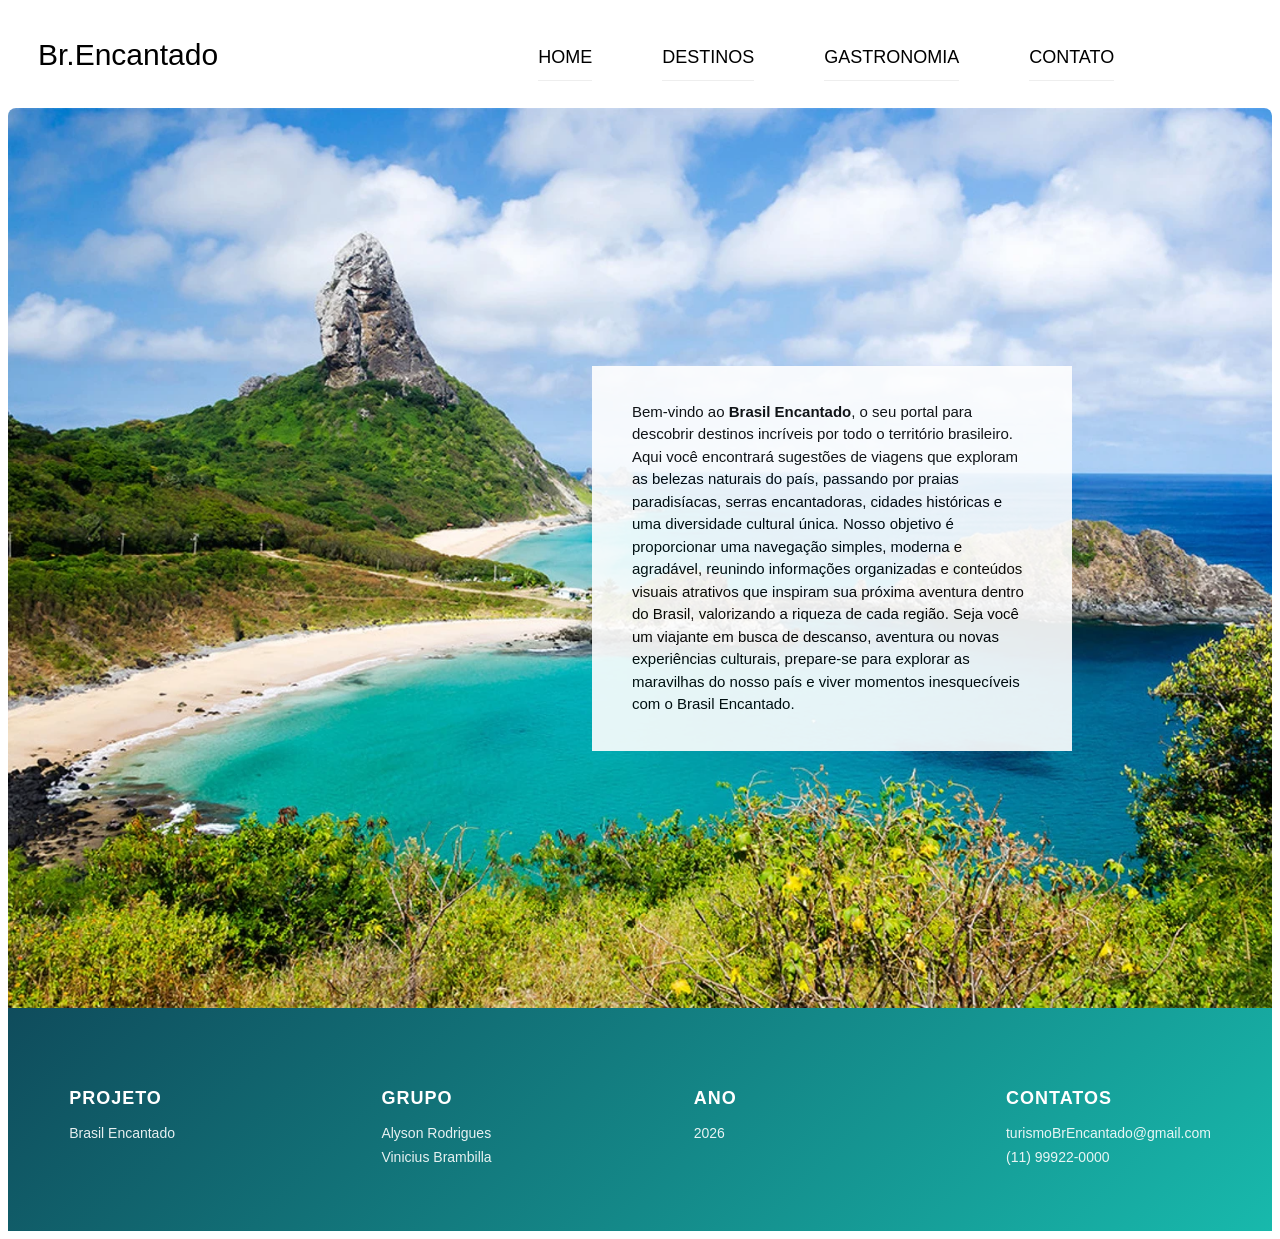
<file: index.html>
<!DOCTYPE html>
<html lang="Pt-Br">
<head>
    <meta charset="UTF-8">
    <meta name="viewport" content="width=device-width, initial-scale=1.0">
    <link rel="stylesheet" href="style.css">
    <link rel="shortcut icon" href="img/Brasil encantado foto.png" type="image/x-icon">
    <title>Brasil Encantado</title>

</head>
<body>
    
  
<header class="nav">
    <div class="topo">
        <p class="logotipo">Br.Encantado</p>
        <input type="checkbox" id="menu-toggle">
        <label for="menu-toggle" class="menu-icon">
            ☰
        </label>
        <nav class="menu">
            <a href="index.html">Home</a>
            <a href="destinos.html">Destinos</a>
            <a href="gastronomia.html">Gastronomia</a>
            <a href="contatos.html">Contato</a>
        </nav>
    </div>
</header>
    
    

    <main class="main">
        <div class="começo">
            <p class="Paintro">Bem-vindo ao <strong>Brasil Encantado</strong>, o seu portal para descobrir destinos incríveis por todo o território brasileiro. Aqui você encontrará sugestões de viagens que exploram as belezas naturais do país, passando por praias paradisíacas, serras encantadoras, cidades históricas e uma diversidade cultural única.

            Nosso objetivo é proporcionar uma navegação simples, moderna e agradável, reunindo informações organizadas e conteúdos visuais atrativos que inspiram sua próxima aventura dentro do Brasil, valorizando a riqueza de cada região.

            Seja você um viajante em busca de descanso, aventura ou novas experiências culturais, prepare-se para explorar as maravilhas do nosso país e viver momentos inesquecíveis com o Brasil Encantado.</p>
        </div>
    </main>
        

    <footer class="footer">
        <div class="divfoo">
            <h5>Projeto</h5>
            <ul>
            <li>Brasil Encantado</li>
            </ul>
        </div>

        <div class="divfoo">    
            <h5>Grupo</h5>
            <ul>
            <li>Alyson Rodrigues</li>
            <li>Vinicius Brambilla</li>
            </ul>
        </div>  
         
        <div class="divfoo">
            <h5 class="ano">Ano</h5>
            <ul>
            <li>2026</li>
            </ul>
        </div>

        <div class="divfoo">
            <h5>Contatos</h5>
            <ul>
            <li>turismoBrEncantado@gmail.com</li>
            <li>(11) 99922-0000</li>
            </ul>
        </div>
    </footer>
</body>
</html>
</file>
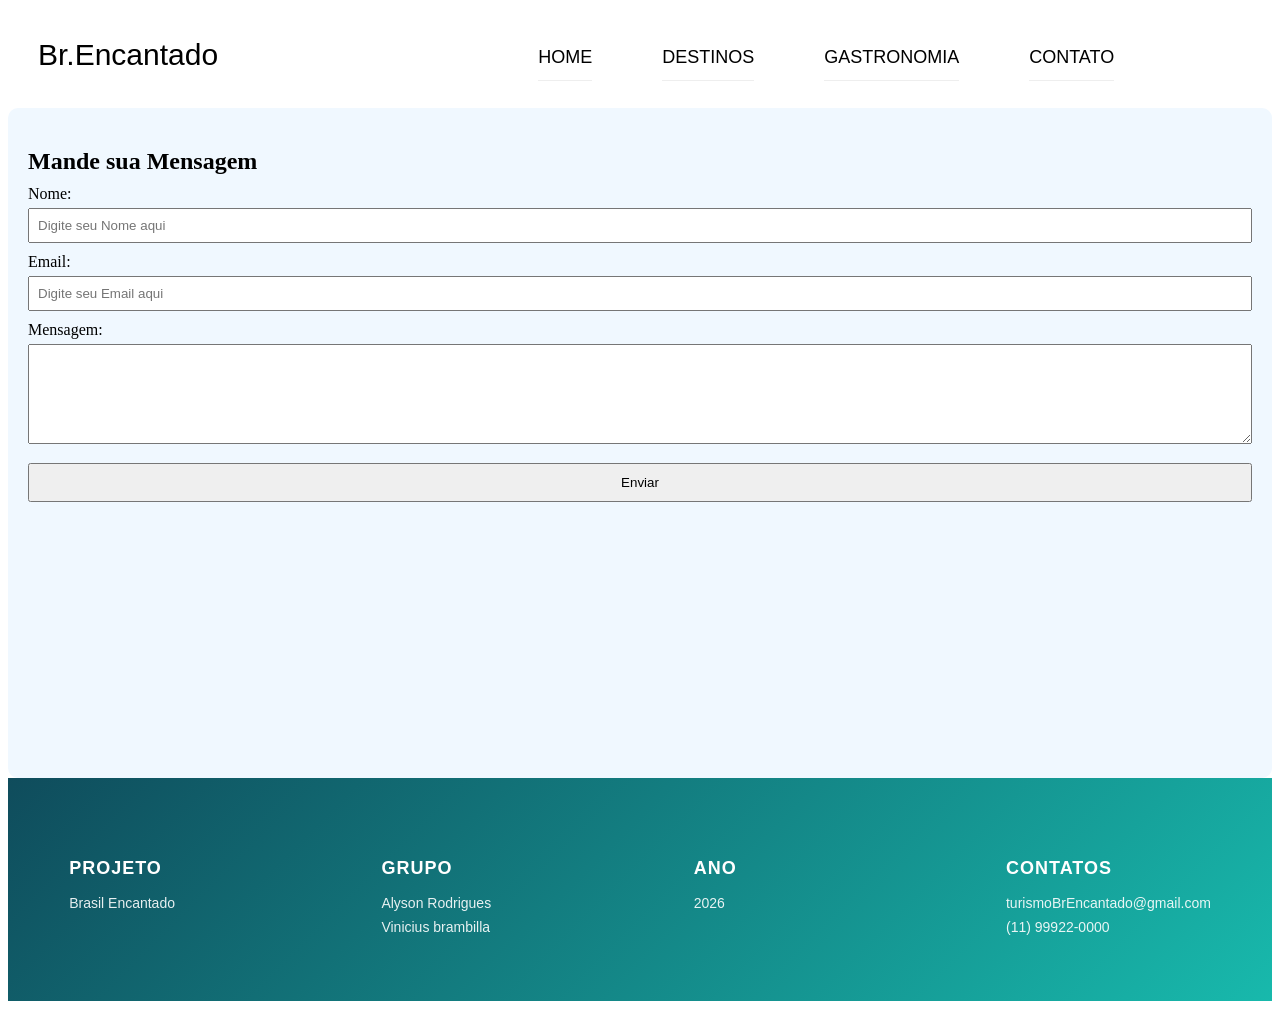
<file: contatos.html>
<!DOCTYPE html>
<html lang="Pt-Br">
<head>
    <meta charset="UTF-8">
    <meta name="viewport" content="width=device-width, initial-scale=1.0">
    <link rel="stylesheet" href="style.css">
    <link rel="shortcut icon" href="img/Brasil encantado foto.png" type="image/x-icon">
    

    <title>Brasil Encantado</title>

</head>
<body>

<header class="nav">
    <div class="topo">
        <p class="logotipo">Br.Encantado</p>
        <input type="checkbox" id="menu-toggle">
        <label for="menu-toggle" class="menu-icon">
            ☰
        </label>
        <nav class="menu">
            <a href="index.html">Home</a>
            <a href="destinos.html">Destinos</a>
            <a href="gastronomia.html">Gastronomia</a>
            <a href="contatos.html">Contato</a>
        </nav>
    </div>
</header>

<main class="container">
  <h2 class="titulo">Mande sua Mensagem</h2>

    <form class="formulario">
    
        <label class="label">Nome:</label>
        <input type="text" class="campo" placeholder="Digite seu Nome aqui">

        <label class="label">Email:</label>
        <input type="email" class="campo" placeholder="Digite seu Email aqui">

        <label class="label">Mensagem:</label>
        <textarea class="campo"></textarea>

        <button type="submit" class="submit">Enviar</button>

    </form>
</main>



    <footer class="footer">
        <div class="divfoo">
            <h5>Projeto</h5>
            <ul>
            <li>Brasil Encantado</li>
            </ul>
        </div>

        <div class="divfoo">    
            <h5>Grupo</h5>
            <ul>
            <li>Alyson Rodrigues</li>
            <li>Vinicius brambilla</li>
            </ul>
        </div>  
         
        <div class="divfoo">
            <h5 class="ano">Ano</h5>
            <ul>
            <li>2026</li>
            </ul>
        </div>

        <div class="divfoo">
            <h5>Contatos</h5>
            <ul>
            <li>turismoBrEncantado@gmail.com</li>
            <li>(11) 99922-0000</li>
            </ul>
        </div>
    </footer>
</body>
</html>
</file>
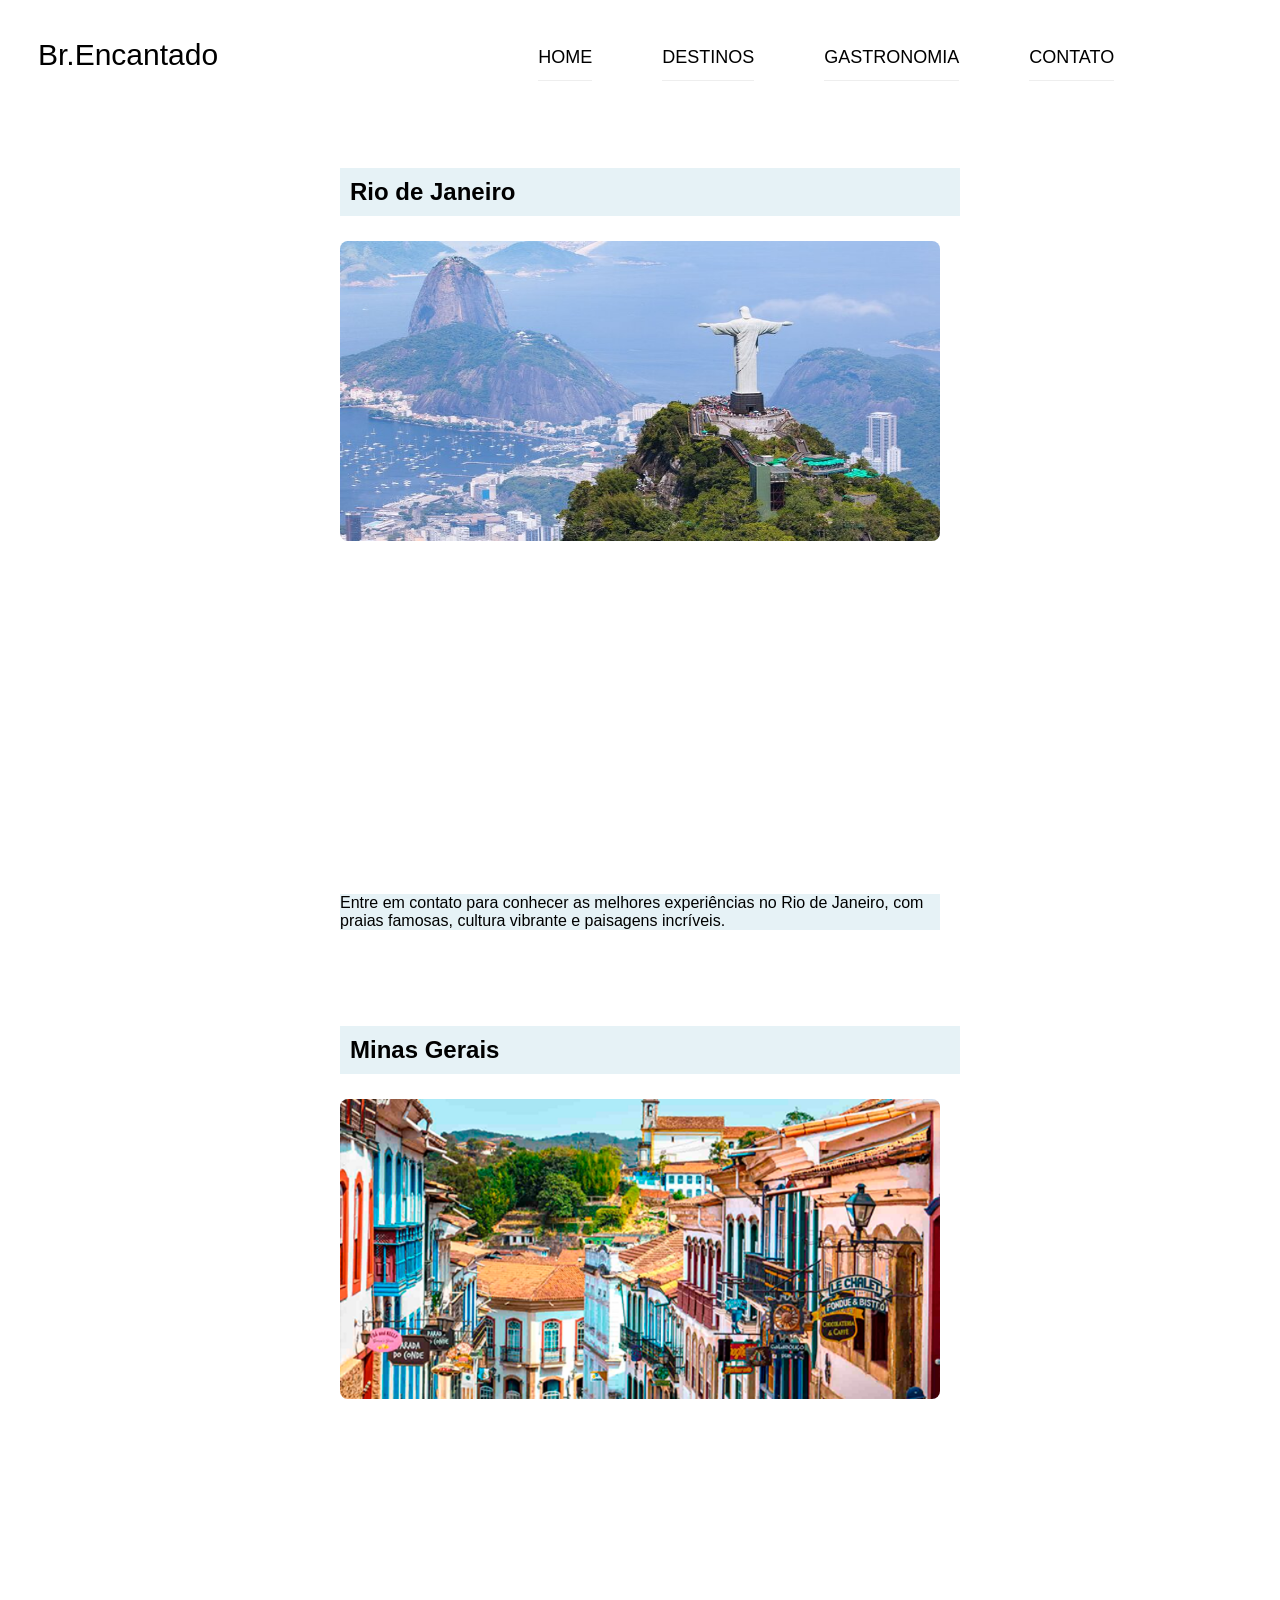
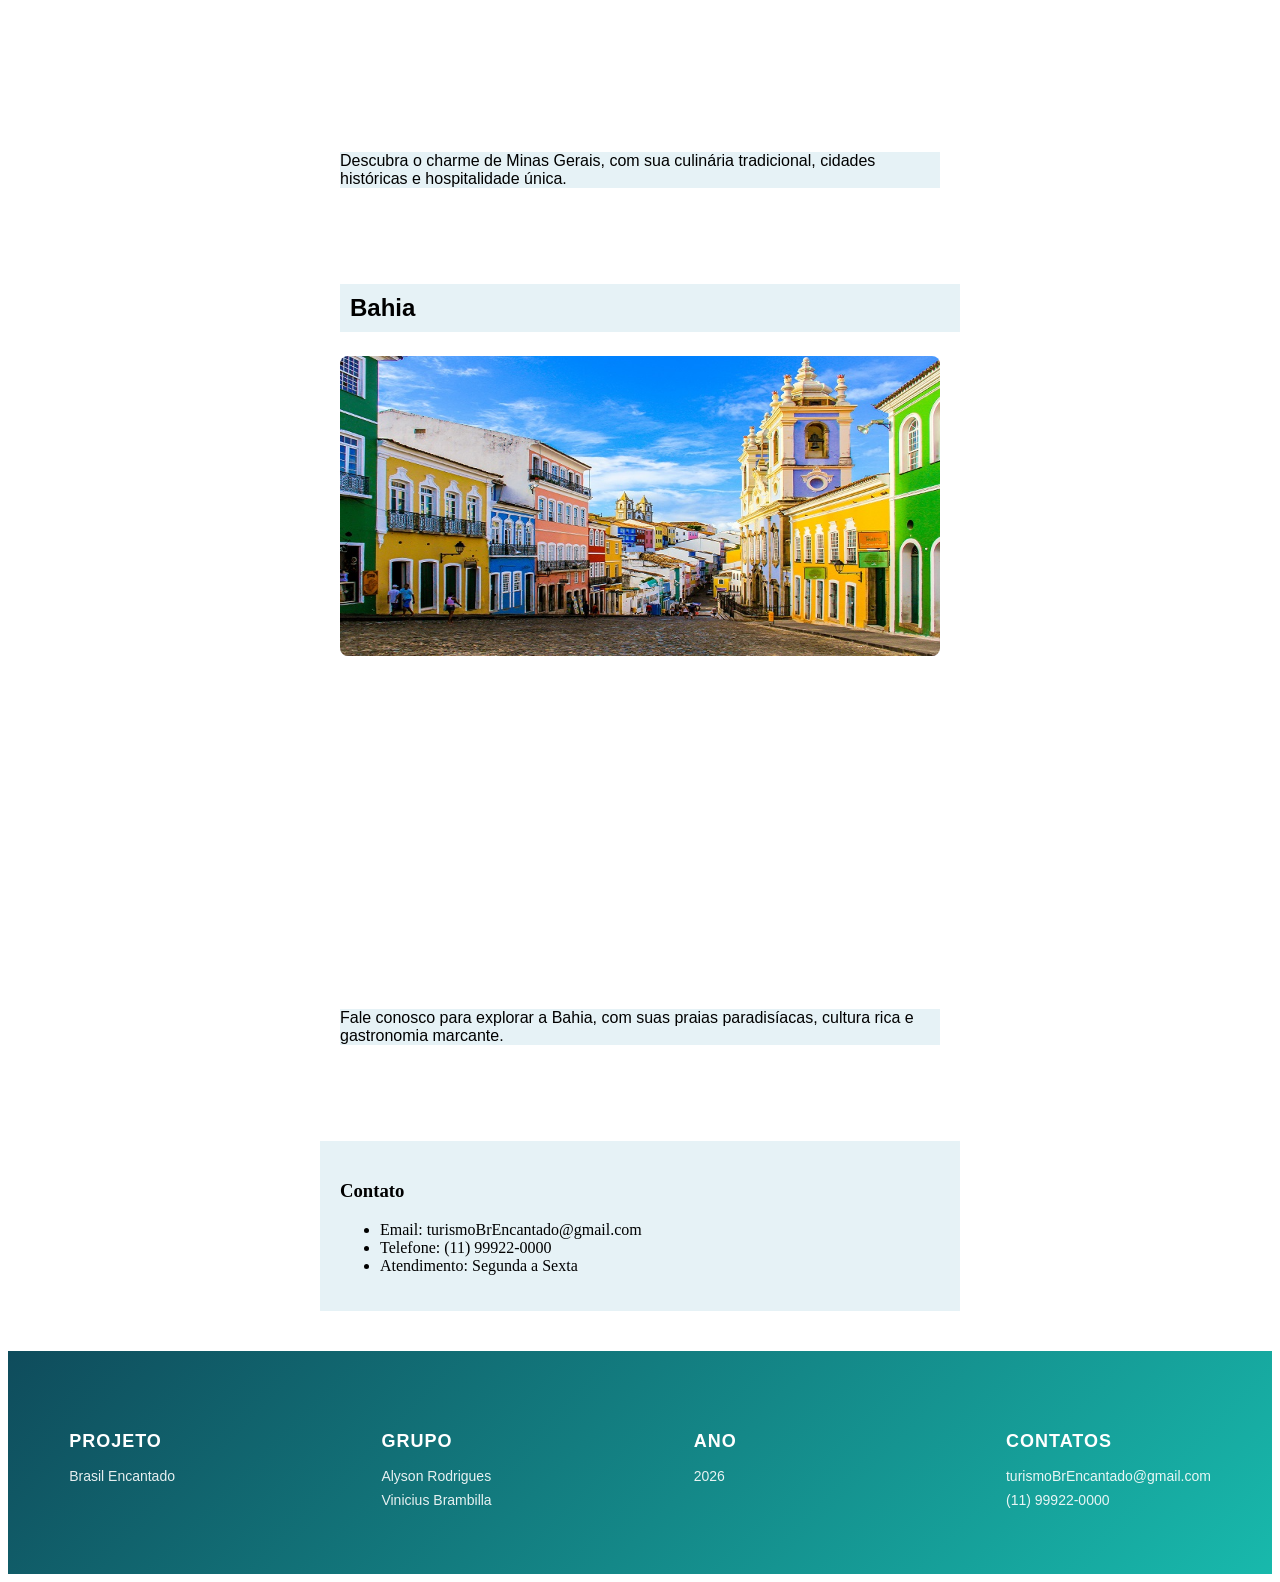
<file: destinos.html>
<!DOCTYPE html>
<html lang="pt-BR">
<head>
    <meta charset="UTF-8">
    <meta name="viewport" content="width=device-width, initial-scale=1.0">
    <link rel="stylesheet" href="style.css">
    <link rel="shortcut icon" href="img/Brasil encantado foto.png" type="image/x-icon">
    <title>Contato - Brasil Encantado</title>
</head>
<body>

<header class="nav">
    <div class="topo">
        <p class="logotipo">Br.Encantado</p>
        <input type="checkbox" id="menu-toggle">
        <label for="menu-toggle" class="menu-icon">
            ☰
        </label>
        <nav class="menu">
            <a href="index.html">Home</a>
            <a href="destinos.html">Destinos</a>
            <a href="gastronomia.html">Gastronomia</a>
            <a href="contatos.html">Contato</a>
        </nav>
    </div>
</header>

<main>

    <section class="gastronomia">

        <div>
            <h2>Rio de Janeiro</h2>
            <img src="img/cristo-redentor-.jpg">

            <div class="video-container">
                <iframe 
        src="https://www.youtube.com/embed/iNfEAJVVY10" 
           title="Vídeo sobre feijoada"
         frameborder="0"
          allowfullscreen>
        </iframe>
            </div>

            <p>
                Entre em contato para conhecer as melhores experiências no Rio de Janeiro,
                com praias famosas, cultura vibrante e paisagens incríveis.
            </p>
        </div>

        <div>
            <h2>Minas Gerais</h2>
            <img src="img/ouro-preto-ZANARDI-EMPREENDIMENTOS.png">

            <div class="video-container">
               <iframe 
         src="https://www.youtube.com/embed/_WV7zR0xuGs?list=PLpQF-Tb4B3yxbGCzZxBpJLFJT5ulBZLU9"  
           title="Vídeo sobre feijoada"
         frameborder="0"
          allowfullscreen>
        </iframe>
            </div>

            <p>
                Descubra o charme de Minas Gerais, com sua culinária tradicional,
                cidades históricas e hospitalidade única.
            </p>
        </div>

        <div>
            <h2>Bahia</h2>
            <img src="img/salvador-pelourinho-centro.png">

            <div class="video-container">
                <iframe 
         src="https://www.youtube.com/embed/_KTuY7_KnJA"  
           title="Vídeo sobre feijoada"
         frameborder="0"
          allowfullscreen>
        </iframe>
            </div>

            <p>
                Fale conosco para explorar a Bahia, com suas praias paradisíacas,
                cultura rica e gastronomia marcante.
            </p>
        </div>

    </section>

    <aside>
        <h3>Contato</h3>
        <ul>
            <li>Email: turismoBrEncantado@gmail.com</li>
            <li>Telefone: (11) 99922-0000</li>
            <li>Atendimento: Segunda a Sexta</li>
        </ul>
    </aside>

</main>

<footer class="footer">
    <div class="divfoo">
        <h5>Projeto</h5>
        <ul>
            <li>Brasil Encantado</li>
        </ul>
    </div>

    <div class="divfoo">    
        <h5>Grupo</h5>
        <ul>
            <li>Alyson Rodrigues</li>
            <li>Vinicius Brambilla</li>
        </ul>
    </div>  
         
    <div class="divfoo">
        <h5>Ano</h5>
        <ul>
            <li>2026</li>
        </ul>
    </div>

    <div class="divfoo">
        <h5>Contatos</h5>
        <ul>
            <li>turismoBrEncantado@gmail.com</li>
            <li>(11) 99922-0000</li>
        </ul>
    </div>
</footer>

</body>
</html>
</file>
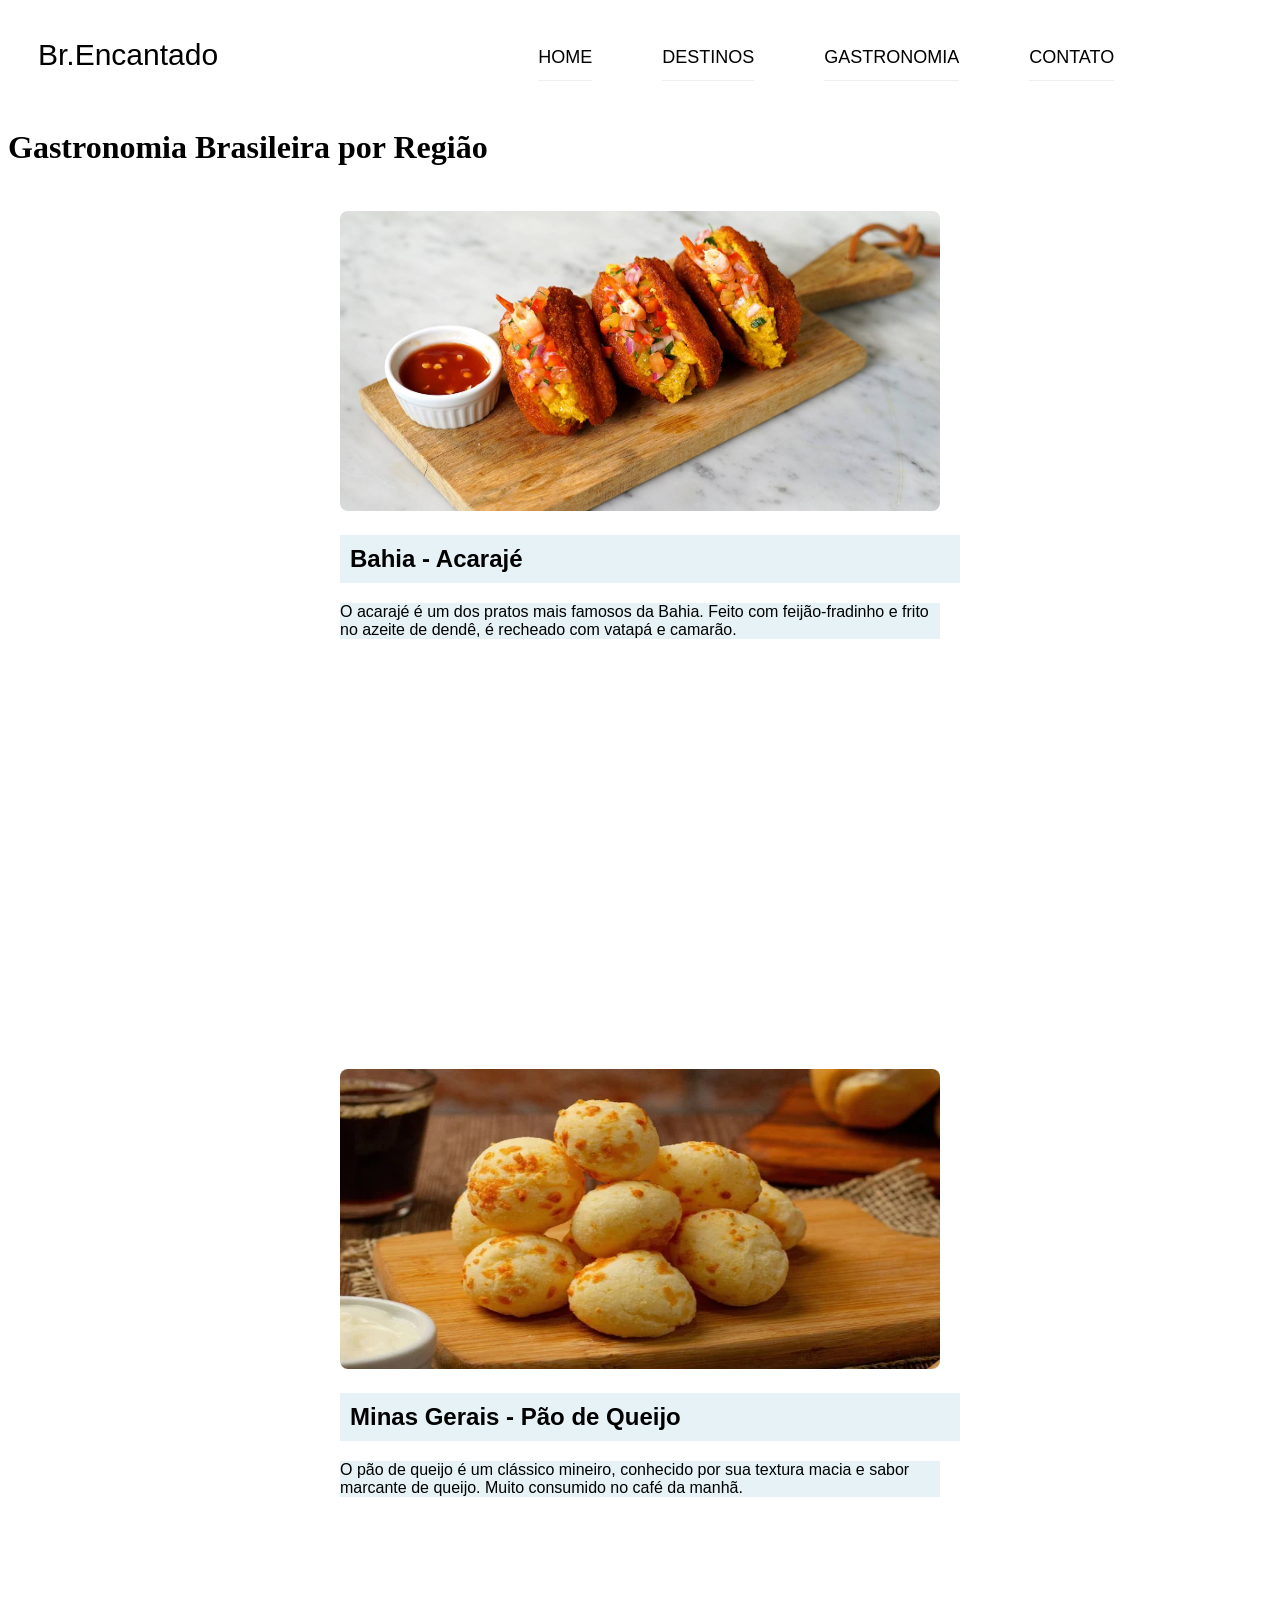
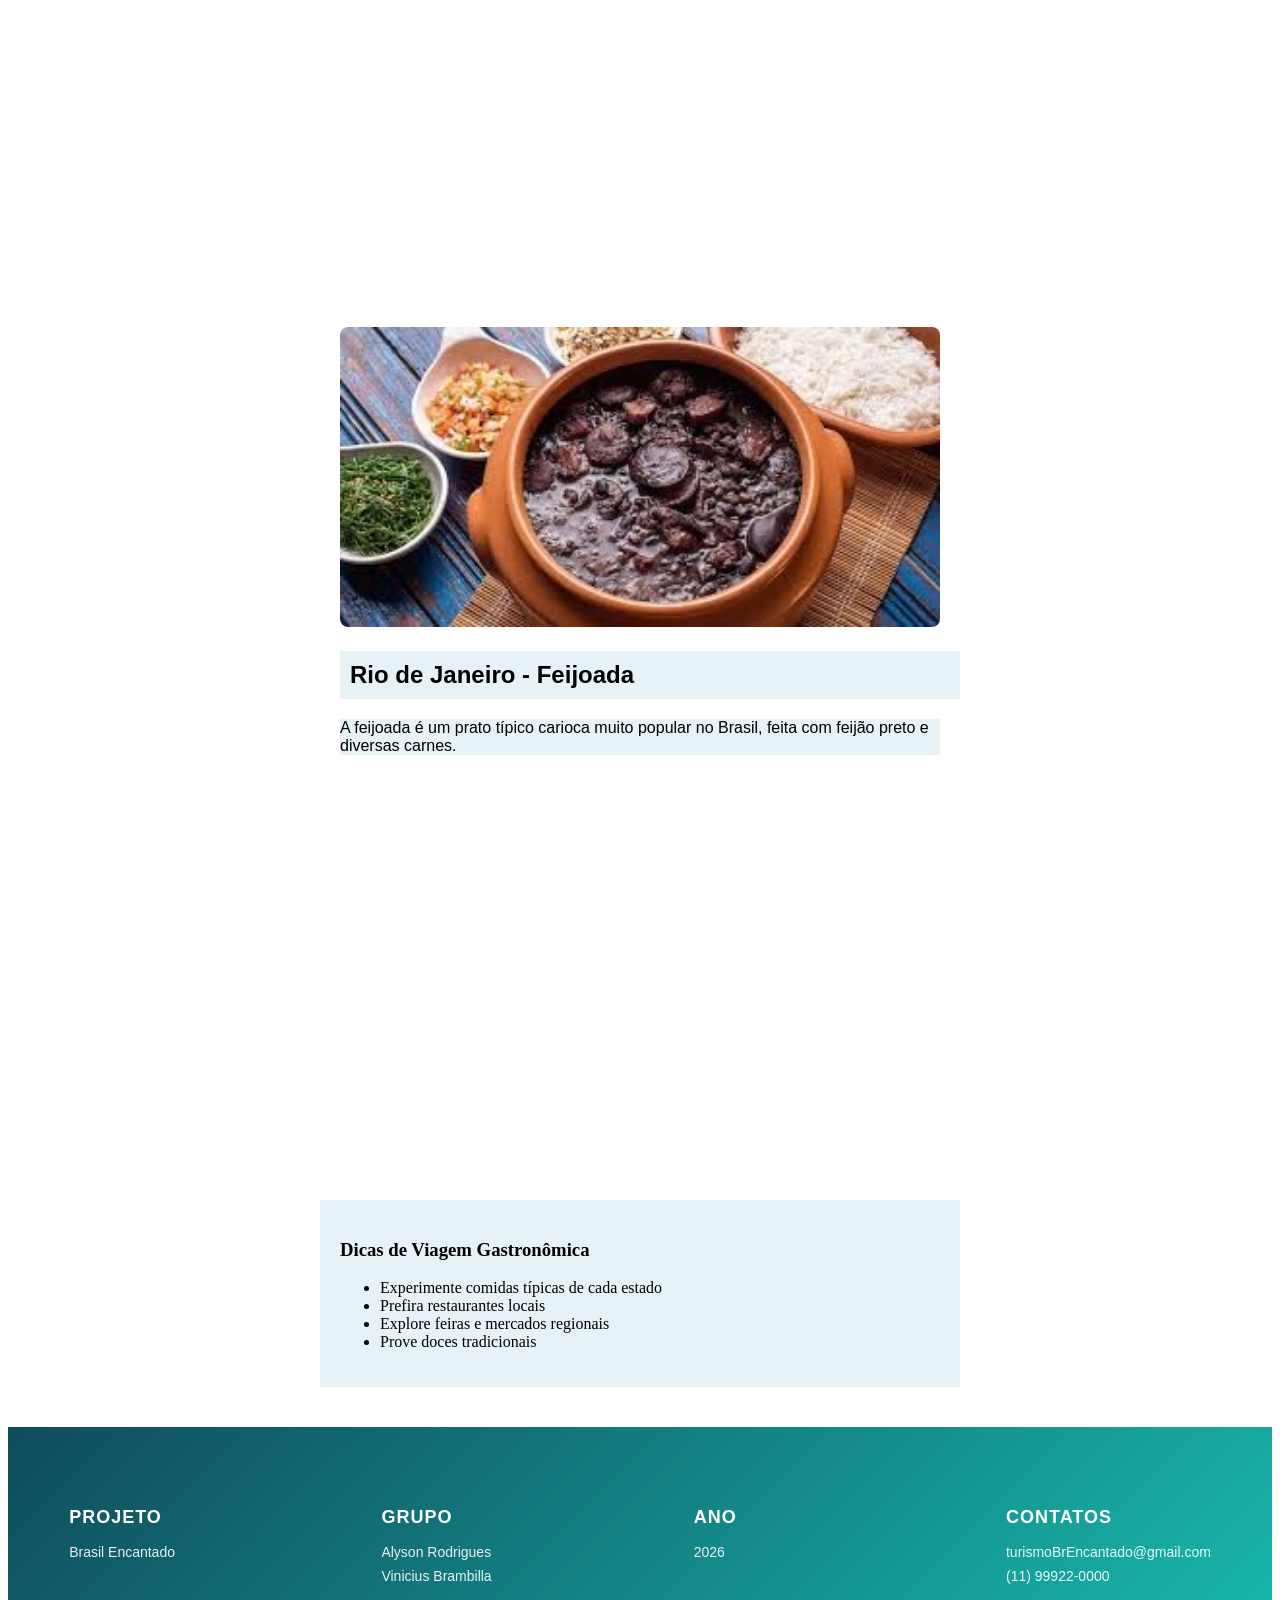
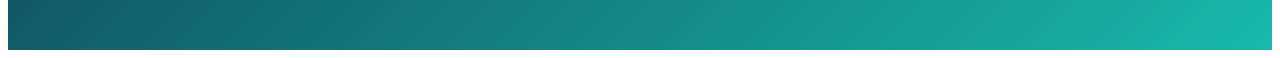
<file: gastronomia.html>
<!DOCTYPE html>
<html lang="pt-BR">
<head>
    <meta charset="UTF-8">
    <meta name="viewport" content="width=device-width, initial-scale=1.0">
    <link rel="stylesheet" href="style.css">
    <link rel="shortcut icon" href="img/brasil-encantado.png" type="image/x-icon">

    <title>Brasil Encantado - Gastronomia</title>
</head>
<body>

<header class="nav">
    <div class="topo">
        <p class="logotipo">Br.Encantado</p>
        <input type="checkbox" id="menu-toggle">
        <label for="menu-toggle" class="menu-icon">
            ☰
        </label>
        <nav class="menu">
            <a href="index.html">Home</a>
            <a href="destinos.html">Destinos</a>
            <a href="gastronomia.html">Gastronomia</a>
            <a href="contatos.html">Contato</a>
        </nav>
    </div>
</header>

<main>
    <h1>Gastronomia Brasileira por Região</h1>

    <section class="gastronomia">

        <!-- BAHIA -->
        <div class="card">
     <img src="img/acaraje.jpg" alt="Acarajé baiano">
     <h2>Bahia - Acarajé</h2>
    <p>
 O acarajé é um dos pratos mais famosos da Bahia. Feito com feijão-fradinho
     e frito no azeite de dendê, é recheado com vatapá e camarão.
     </p>

 <div class="video-container">
    <iframe 
  src="https://www.youtube.com/embed/sQen1Uc2qQ0" 
   title="Vídeo sobre acarajé"
   frameborder="0"
   allowfullscreen>
         </iframe>
    </div>
        </div>

        <div class="card">
            <img src="img/pao de queijo.jpg" alt="Pão de queijo mineiro">
            <h2>Minas Gerais - Pão de Queijo</h2>
            <p>
                O pão de queijo é um clássico mineiro, conhecido por sua textura macia
                e sabor marcante de queijo. Muito consumido no café da manhã.
            </p>

     <div class="video-container">
    <iframe 
        width="560" 
        height="315"
         src="https://www.youtube.com/embed/GjiaC8qvbqE"
        title="Vídeo sobre pão de queijo"
        frameborder="0"
        allowfullscreen>
    </iframe>
</div>
</div>

  <div class="card">
 <img src="img/feijoada.jpg" alt="Feijoada brasileira">
         <h2>Rio de Janeiro - Feijoada</h2>
    <p>
            A feijoada é um prato típico carioca muito popular no Brasil,
         feita com feijão preto e diversas carnes.
            </p>

        <div class="video-container">
          <iframe 
       src="https://www.youtube.com/embed/ae0nBezY8Kc"
           title="Vídeo sobre feijoada"
         frameborder="0"
          allowfullscreen>
        </iframe>
        </div>
        </div>

    </section>

    <aside>
        <h3>Dicas de Viagem Gastronômica</h3>
        <ul>
            <li>Experimente comidas típicas de cada estado</li>
            <li>Prefira restaurantes locais</li>
            <li>Explore feiras e mercados regionais</li>
            <li>Prove doces tradicionais</li>
        </ul>
    </aside>

</main>

       <footer class="footer">
    <div class="divfoo">
        <h5>Projeto</h5>
        <ul>
            <li>Brasil Encantado</li>
        </ul>
          </div>

          <div class="divfoo">    
        <h5>Grupo</h5>
        <ul>
            <li>Alyson Rodrigues</li>
            <li>Vinicius Brambilla</li>
        </ul>
    </div>  
         
       <div class="divfoo">
        <h5 class="ano">Ano</h5>
        <ul>
            <li>2026</li>
        </ul>
    </div>
    <div class="divfoo">
        <h5>Contatos</h5>
        <ul>
            <li>turismoBrEncantado@gmail.com</li>
            <li>(11) 99922-0000</li>
        </ul>
    </div>
</footer>

</body>
</html>
</file>
<file: style.css>
.topo{
    height: 100px;
    display: flex;
    font-family: Arial, Helvetica, sans-serif;
}
.nav {
    position: relative;
    z-index: 1000;
}
.logotipo{
    font-size: 30px;
    font-family: 'Gill Sans', 'Gill Sans MT', Calibri, 'Trebuchet MS', sans-serif;
    justify-content: left;
    margin-left: 30px;
}
.menu{
    display: flex;
    margin-left: 320px ;
    background-color: white;
    justify-content: center;
    align-items: center;
    text-align: center;
} 
.menu a{
    display: block;
    text-align: center;
    margin-right: 70px;
    text-decoration: none;
    text-transform: uppercase;
    font-size: 18px;  
    width: 100%;
    padding: 12px 0;
    border-bottom: 1px solid #eee; 
}
.menu a:link {
    color: black;
}
.menu a:visited {
    color: black;
}
.menu a:hover{
    color: #18B9AC;
}
.menu a:active {
    color: #18B9AC;
}
/* ÍCONE HAMBÚRGUER */
.menu-icon {
    display: none;
    font-size: 30px;
    cursor: pointer;
}
/* ESCONDER CHECKBOX */
#menu-toggle {
    display: none;
}
.main{
    border-top-left-radius: 8px;
    border-top-right-radius: 8px;
    background-image: url(img/praia2.webp);
    background-repeat: no-repeat; 
    background-size: cover;        
    background-position: center;    
    display: flex;
    align-items: center;
    justify-content: right;
    height: 100vh;
}
.main::before {
    z-index: 0;
}
.começo{
    padding-left: 40px;
    padding-right: 40px;
    padding-bottom: 20px;
    padding-top: 20px;
    background-color: white;
    font-family: Arial, Helvetica, sans-serif;
    display: flex;  
    flex-direction: column;
    width: 400px;
    font-size: 20px;
    margin-right: 200px;
    opacity: 0.9;
    position: relative;
    z-index: 1;
}
.Paintro{
    opacity: 1 ;
    color: black;   
    font-size: 15px;
    line-height: 1.5;
}
.footer{
    /*background-color: #E6F2F6;;
    display: flex;
    justify-content: space-between;
    flex-wrap: wrap;*/
    background: linear-gradient(135deg, #0f4c5c, #18B9AC);
    color: white;
    padding: 50px 20px;
    display: flex;
    justify-content: space-around;
    flex-wrap: wrap;
    gap: 30px;
    font-family: Arial, Helvetica, sans-serif;
} 
.divfoo {
    min-width: 200px;
}  
footer h5{
    /*justify-content: left;
    margin-left: 40px;
    margin-bottom: 10px;
    font-size: 18px;*/
    font-size: 18px;
    margin-bottom: 15px;
    text-transform: uppercase;
    letter-spacing: 1px;
}
.footer ul {
    padding: 0;
}
.footer li {
    list-style: none;
    margin-bottom: 8px;
    font-size: 14px;
    opacity: 0.9;
}
.footer li:hover {
    opacity: 1;
}
/*footer ul, li{
    display: flex;
    justify-content: left;
    flex-direction: column;
    list-style: none;
    margin-right: 50px;
}
.divfoo:hover{
    background-color: #00A5A0;
    border-radius: 15px;
}*/
.gastronomia{
    display: flex;
    flex-wrap: wrap;
    gap: 20px;
    margin: 40px;
    font-family: Arial, Helvetica, sans-serif;
    justify-content: center;
}
.gastronomia div{
    margin-bottom: 40px;
    width: 100%;
    max-width: 600px;
}
.gastronomia h2{
    background-color: #E6F2F6;
    padding: 10px;
    width: 100%;
}
.gastronomia img{
    width: 100%;
    height: 300px;
    margin-top: 5px;    
    border-radius: 8px;
}
.video-container iframe{
    width: 100%;
    height: 300px;
    margin-top: 5px;
    border-radius: 8px;
}
.gastronomia p{
    margin-top: 10px;
    width: 100%;
    background-color: #E6F2F6;
}
aside{
    background-color: #E6F2F6;
    margin: 40px auto;
    padding: 20px;
    width: 100%;
    max-width: 600px;
}
.container {
    background-color: aliceblue;
    height: 70vh;
    padding: 20px;
    border-radius: 10px;
}
.titulo {
    margin-bottom: 10px;
}
.label {
    display: block;
    margin-top: 10px;
}
.campo {
    width: 100%;
    margin-top: 5px;
    padding: 8px;
    box-sizing: border-box;
}
textarea.campo {
    height: 100px;
}
.submit {
    width: 100%;
    margin-top: 15px;
    padding: 10px;
    cursor: pointer;
}
.submit:hover{
    background-color: #7effd0;
}


/*------- RESPONSIVO --------*/


@media (max-width: 768px) {


.topo {
    flex-direction: column;
    align-items: center;
  }
.logotipo {
    margin: 0;
    margin-bottom: 10px;
    text-align: center;
  }
.menu {
    margin-left: 0;
    display: none;
    flex-direction: column;
    position: absolute;
    top: 100%;
    left: 50%;
    transform: translateX(-50%);
    width: 90%;
    max-width: 300px;
    background: white;
    border-radius: 10px;
    text-align: center;
    z-index: 1001;
}
.menu-icon {
    display: block;
    margin-bottom: 10px;
  }
.menu a {
    padding: 10px 0;
    border-top: 1px solid #ddd;
    margin: 0;
  }
/* QUANDO CLICA NO MENU*/
#menu-toggle:checked + .menu-icon + .menu {
    display: flex;
  }
.main {
    justify-content: center;
    height: 500px;
    padding: 40px 20px;
  }
.começo {
    width: 100%;
    max-width: 100%;
    margin: 0;
    font-size: 16px;
  }
.Paintro {
    font-size: 14px;
  }
  /*.footer {
    flex-direction: column;
    align-items: center;
    text-align: center;
  }
  .divfoo {
    margin-bottom: 20px;
  }
  footer h5 {
    margin-left: 0;
  }
  footer ul, li {
    margin-right: 0;
    align-items: center;
  }*/
.footer {
    flex-direction: column;
    align-items: center;
    text-align: center;
}
.divfoo {
    width: 100%;
}
/* GASTRONOMIA */
.gastronomia {
    margin: 20px;
  }
.gastronomia img,
.video-container iframe {
    height: auto;
  }
  /* FORMULÁRIO */
.container {
    height: auto;
  }
}
</file>
